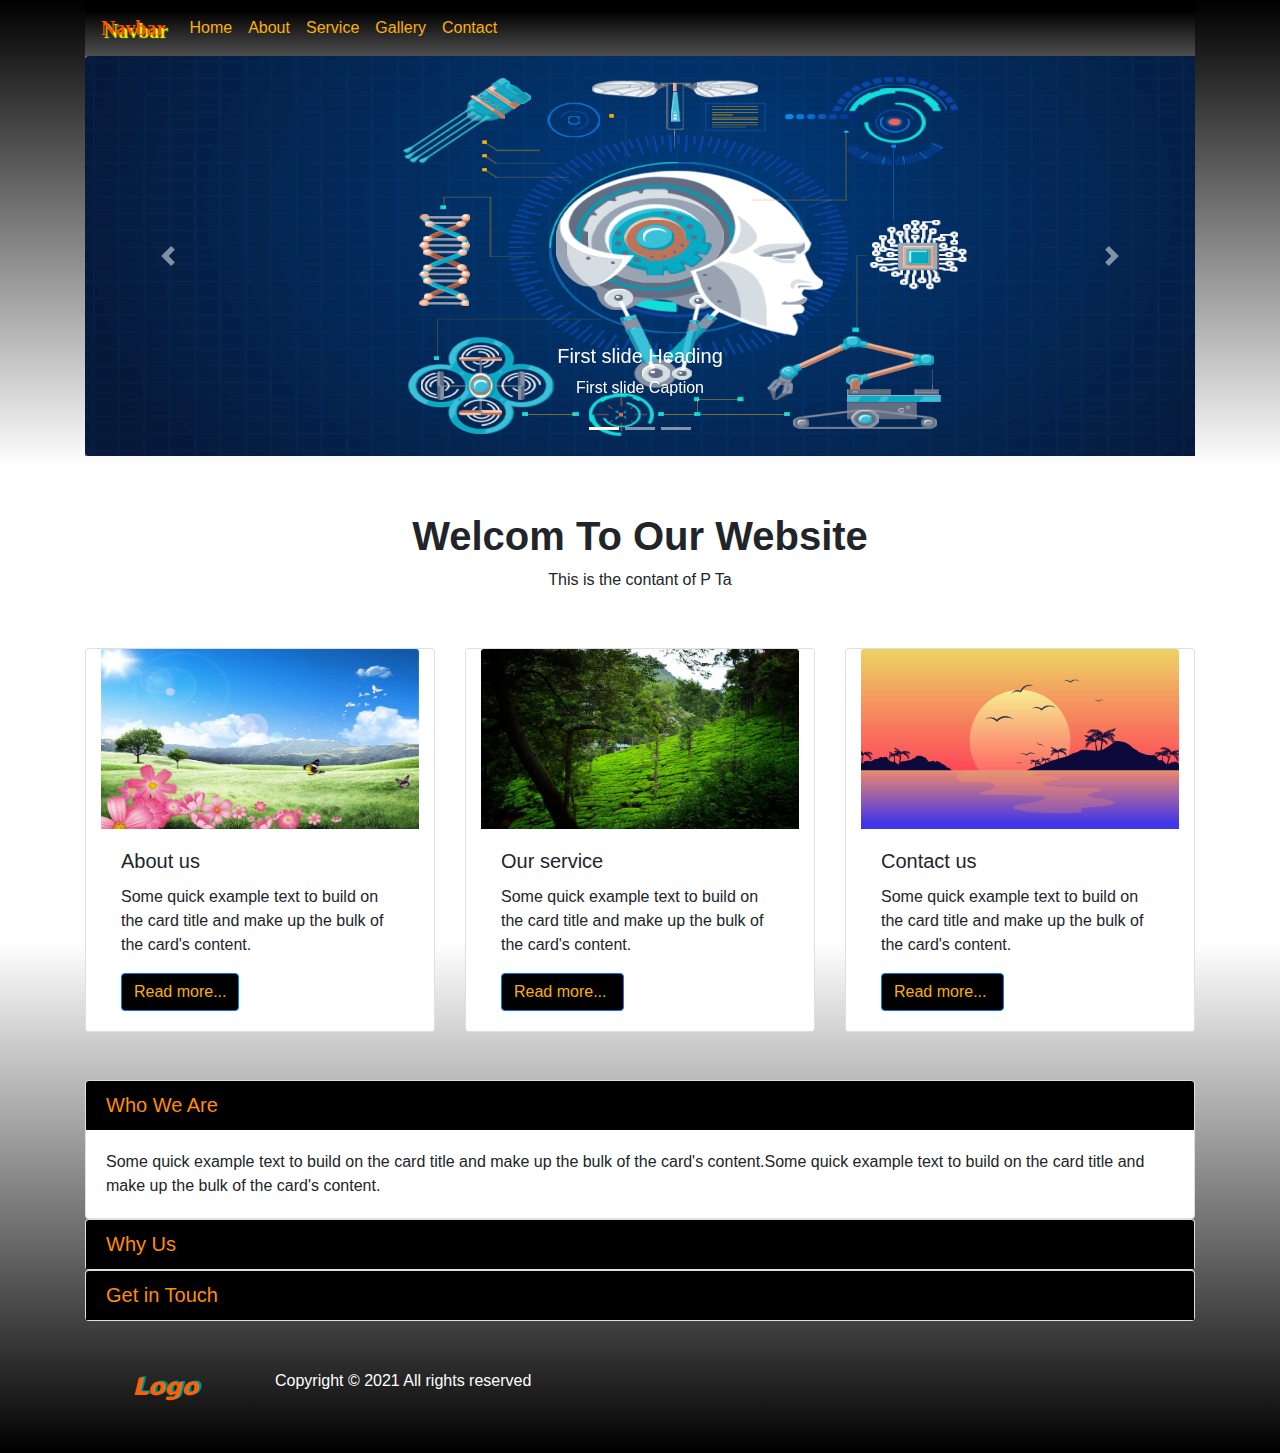
<file: index.html>
<!DOCTYPE html>
<html lang="en">
  <head>
    <meta charset="utf-8">
	<meta http-equiv="X-UA-Compatible" content="IE=edge">
	<meta name="viewport" content="width=device-width, initial-scale=1">
    <title>Home</title>
    <!-- Bootstrap -->
	<link href="css/bootstrap-4.4.1.css" rel="stylesheet">
	<link href="styles.css" rel="stylesheet" type="text/css">
	<link rel="shortcut icon" href="images/icons.ico"/>
  </head>
  <body>
  	<div class="container-fluid">
  	  <div class="container">
  	    <nav class="navbar navbar-expand-lg navbar-light bg-light"> <a class="navbar-brand" href="index.html"><strong>Navbar</strong></a>
  	      <button class="navbar-toggler" type="button" data-toggle="collapse" data-target="#navbarSupportedContent1" aria-controls="navbarSupportedContent1" aria-expanded="false" aria-label="Toggle navigation"> <span class="navbar-toggler-icon"></span> </button>
  	      <div class="collapse navbar-collapse" id="navbarSupportedContent1">
  	        <ul class="navbar-nav mr-auto">
  	          <li class="nav-item active"> <a class="nav-link" href="index.html">Home <span class="sr-only">(current)</span></a> </li>
  	          <li class="nav-item"> <a class="nav-link" href="about.html">About</a> </li>
  	          <li class="nav-item"> <a class="nav-link" href="service.html">Service</a></li>
  	          <li class="nav-item"> <a class="nav-link" href="gallery.html">Gallery</a></li>
  	          <li class="nav-item"> <a class="nav-link" href="contact.html">Contact</a></li>
            </ul>
</div>
        </nav>
  	    <div id="carouselExampleIndicators1" class="carousel slide" data-ride="carousel" style="background-color: grey">
  	      <ol class="carousel-indicators">
  	        <li data-target="#carouselExampleIndicators1" data-slide-to="0" class="active"></li>
  	        <li data-target="#carouselExampleIndicators1" data-slide-to="1"></li>
  	        <li data-target="#carouselExampleIndicators1" data-slide-to="2"></li>
          </ol>
  	      <div class="carousel-inner" role="listbox">
  	        <div class="carousel-item active"> <img src="images/1.png" alt="First slide" width="1200" height="400" class="d-block mx-auto rounded">
  	          <div class="carousel-caption">
  	            <h5>First slide Heading</h5>
  	            <p>First slide Caption</p>
              </div>
            </div>
  	        <div class="carousel-item"> <img class="d-block mx-auto" src="images/2.jpg" alt="Second slide" width="1200" height="400">
  	          <div class="carousel-caption">
  	            <h5>Second slide Heading</h5>
  	            <p>Second slide Caption</p>
              </div>
            </div>
  	        <div class="carousel-item"> <img class="d-block mx-auto" src="images/3.jpeg" alt="Third slide" width="1200" height="400">
  	          <div class="carousel-caption">
  	            <h5>Third slide Heading</h5>
  	            <p>Third slide Caption</p>
              </div>
            </div>
          </div>
  	      <a class="carousel-control-prev" href="#carouselExampleIndicators1" role="button" data-slide="prev"> <span class="carousel-control-prev-icon" aria-hidden="true"></span> <span class="sr-only">Previous</span> </a> <a class="carousel-control-next" href="#carouselExampleIndicators1" role="button" data-slide="next"> <span class="carousel-control-next-icon" aria-hidden="true"></span> <span class="sr-only">Next</span> </a> </div>
	    <h1 class="text-center text-capitalize">&nbsp;</h1>
	    <h1 class="text-center text-capitalize"><strong>Welcom to our website</strong></h1>
        <p class="text-center">This is the contant of P Ta</p>
        <p class="text-center">&nbsp;</p>
<div class="row">
      <div class="col-lg-4">
            <div class="card col-md-4 col-lg-12"> <img src="images/4.jpg" alt="Card image cap" width="318" height="180" class="card-img-top">
              <div class="card-body">
                <h5 class="card-title">About us</h5>
                <p class="card-text">Some quick example text to build on the card title and make up the bulk of the card's content.</p>
                <a href="about.html" class="btn btn-primary">Read more...</a> </div>
            </div>
          </div>
          <div class="col-lg-4">
            <div class="card col-md-4 col-lg-12"> <img src="images/5.jpg" alt="Card image cap" width="318" height="180" class="card-img-top">
              <div class="card-body">
                <h5 class="card-title">Our service&nbsp;</h5>
                <p class="card-text">Some quick example text to build on the card title and make up the bulk of the card's content.</p>
                <a href="service.html" class="btn btn-primary">Read more...&nbsp;</a> </div>
            </div>
          </div>
          <div class="col-lg-4">
            <div class="card col-md-4 col-lg-12"> <img src="images/6.jpg" alt="Card image cap" width="318" height="180" class="card-img-top">
              <div class="card-body">
                <h5 class="card-title">Contact us</h5>
                <p class="card-text">Some quick example text to build on the card title and make up the bulk of the card's content.</p>
                <a href="contact.html" class="btn btn-primary">Read more...&nbsp;</a> </div>
            </div>
          </div>
        </div>
		  <br>
		  <br>
	    <div id="accordion1" role="tablist">
		    <div class="card">
		      <div class="card-header" role="tab" id="headingOne1">
		        <h5 class="mb-0"> <a data-toggle="collapse" href="#collapseOne1" role="button" aria-expanded="true" aria-controls="collapseOne1"> Who We Are&nbsp; </a> </h5>
	          </div>
		      <div id="collapseOne1" class="collapse show" role="tabpanel" aria-labelledby="headingOne1" data-parent="#accordion1">
		        <div class="card-body">Some quick example text to build on the card title and make up the bulk of the card's content.Some quick example text to build on the card title and make up the bulk of the card's content.</div>
	          </div>
	      </div>
		    <div class="card">
		      <div class="card-header" role="tab" id="headingTwo1">
		        <h5 class="mb-0"> <a class="collapsed" data-toggle="collapse" href="#collapseTwo1" role="button" aria-expanded="false" aria-controls="collapseTwo1"> Why Us </a> </h5>
	          </div>
		      <div id="collapseTwo1" class="collapse" role="tabpanel" aria-labelledby="headingTwo1" data-parent="#accordion1">
		        <div class="card-body">Some quick example text to build on the card title and make up the bulk of the card's content.Some quick example text to build on the card title and make up the bulk of the card's content.</div>
	          </div>
	      </div>
		    <div class="card">
		      <div class="card-header" role="tab" id="headingThree1">
		        <h5 class="mb-0"> <a class="collapsed" data-toggle="collapse" href="#collapseThree1" role="button" aria-expanded="false" aria-controls="collapseThree1"> Get in Touch&nbsp; </a> </h5>
	          </div>
		      <div id="collapseThree1" class="collapse" role="tabpanel" aria-labelledby="headingThree1" data-parent="#accordion1">
		        <div class="card-body">Some quick example text to build on the card title and make up the bulk of the card's content.Some quick example text to build on the card title and make up the bulk of the card's content.</div>
	          </div>
	      </div>
	    </div>
		  <br>
		  <br>
	    <footer>
	      <div class="row">
	        <div class="col-lg-2">Logo</div>
	        <div class="col-lg-5">Copyright &copy 2021 All rights reserved</div>
          </div>
	    </footer>
		  <br>
		  <br>
      </div>
  	</div>
  	<!-- body code goes here -->


	<!-- jQuery (necessary for Bootstrap's JavaScript plugins) --> 
	<script src="js/jquery-3.4.1.min.js"></script>

	<!-- Include all compiled plugins (below), or include individual files as needed -->
	<script src="js/popper.min.js"></script> 
  <script src="js/bootstrap-4.4.1.js"></script>
  </body>
</html>
</file>
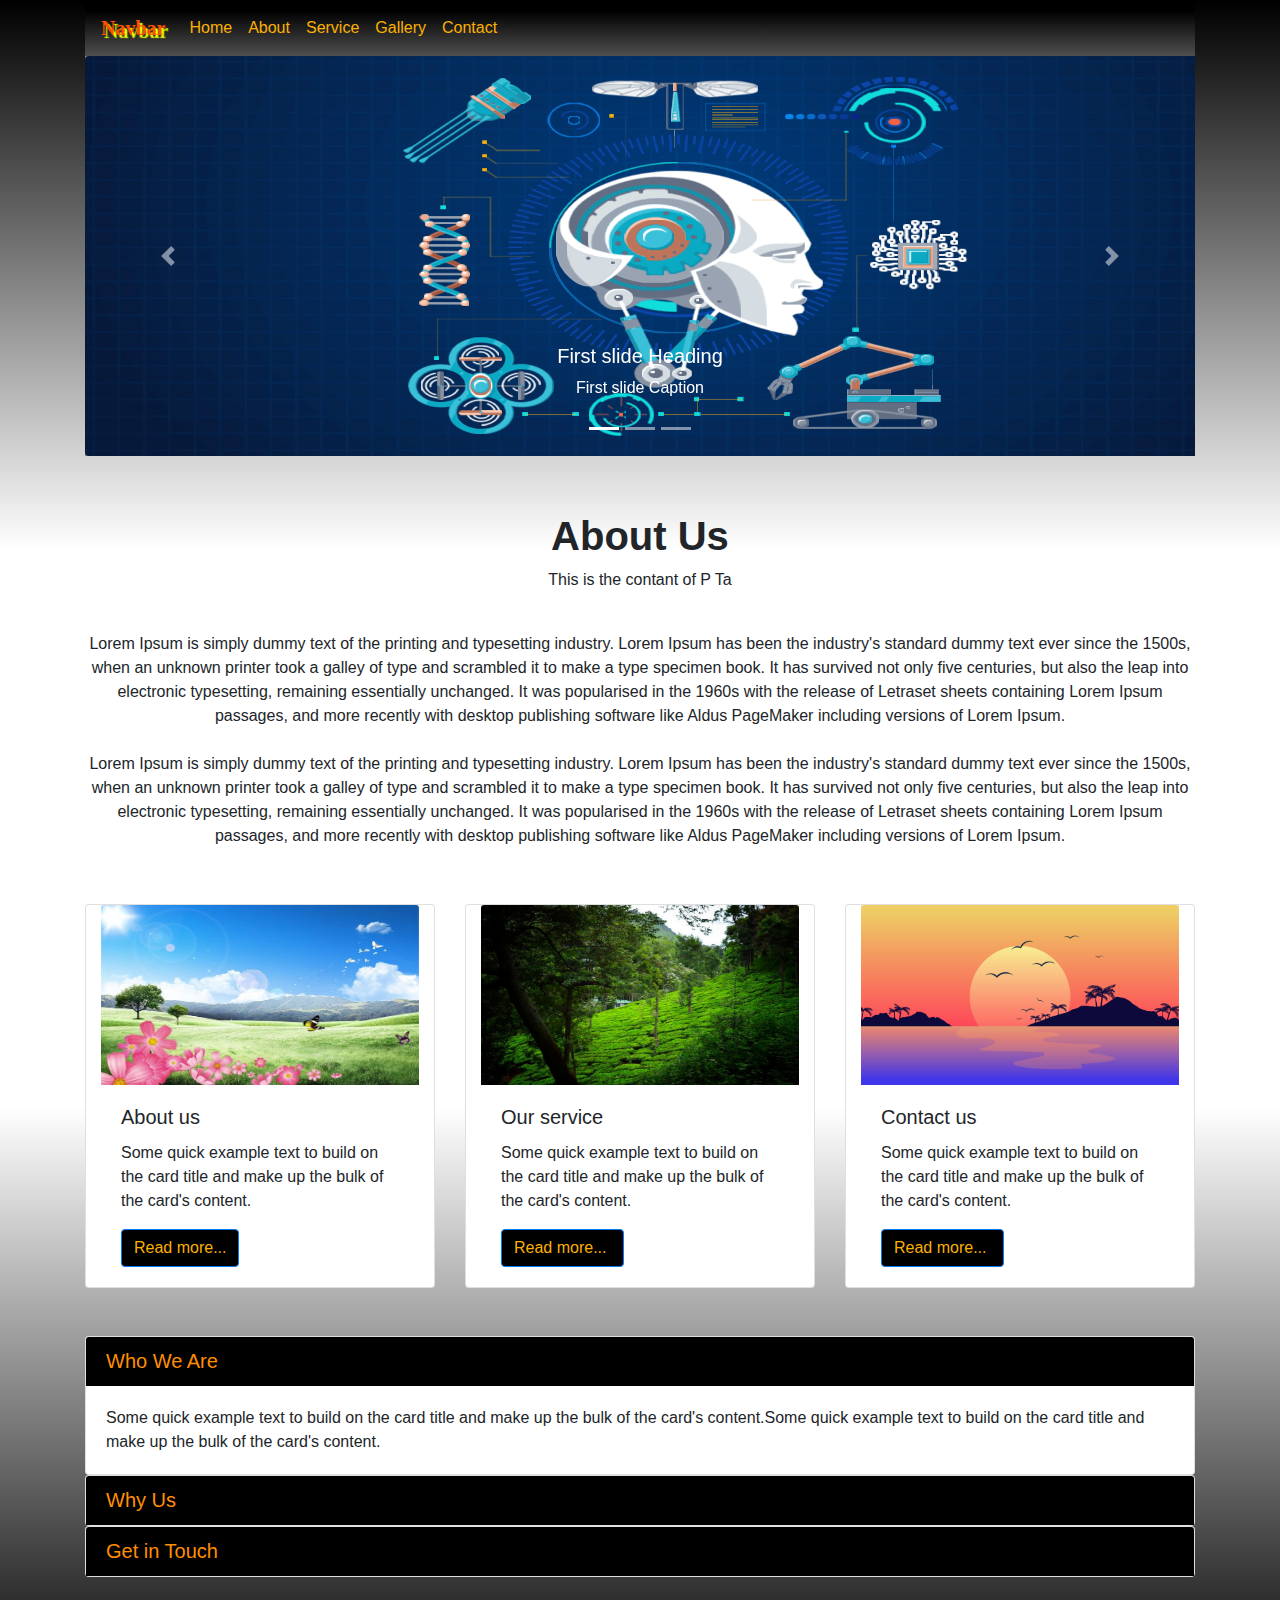
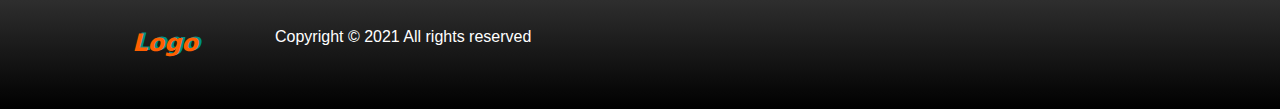
<file: about.html>
<!DOCTYPE html>
<html lang="en">
  <head>
    <meta charset="utf-8">
	<meta http-equiv="X-UA-Compatible" content="IE=edge">
	<meta name="viewport" content="width=device-width, initial-scale=1">
    <title>About</title>
    <!-- Bootstrap -->
	<link href="css/bootstrap-4.4.1.css" rel="stylesheet">
	<link href="styles.css" rel="stylesheet" type="text/css">
	<link rel="shortcut icon" href="images/icons.ico"/>
  </head>
  <body>
  	<div class="container-fluid">
  	  <div class="container">
  	    <nav class="navbar navbar-expand-lg navbar-light bg-light"> <a class="navbar-brand" href="index.html"><strong>Navbar</strong></a>
  	      <button class="navbar-toggler" type="button" data-toggle="collapse" data-target="#navbarSupportedContent1" aria-controls="navbarSupportedContent1" aria-expanded="false" aria-label="Toggle navigation"> <span class="navbar-toggler-icon"></span> </button>
  	      <div class="collapse navbar-collapse" id="navbarSupportedContent1">
  	        <ul class="navbar-nav mr-auto">
  	          <li class="nav-item active"> <a class="nav-link" href="index.html">Home <span class="sr-only">(current)</span></a> </li>
  	          <li class="nav-item"> <a class="nav-link" href="about.html">About</a> </li>
  	          <li class="nav-item"> <a class="nav-link" href="service.html">Service</a></li>
  	          <li class="nav-item"> <a class="nav-link" href="gallery.html">Gallery</a></li>
  	          <li class="nav-item"> <a class="nav-link" href="contact.html">Contact</a></li>
            </ul>
</div>
        </nav>
  	    <div id="carouselExampleIndicators1" class="carousel slide" data-ride="carousel" style="background-color: grey">
  	      <ol class="carousel-indicators">
  	        <li data-target="#carouselExampleIndicators1" data-slide-to="0" class="active"></li>
  	        <li data-target="#carouselExampleIndicators1" data-slide-to="1"></li>
  	        <li data-target="#carouselExampleIndicators1" data-slide-to="2"></li>
          </ol>
  	      <div class="carousel-inner" role="listbox">
  	        <div class="carousel-item active"> <img src="images/1.png" alt="First slide" width="1200" height="400" class="d-block mx-auto rounded">
  	          <div class="carousel-caption">
  	            <h5>First slide Heading</h5>
  	            <p>First slide Caption</p>
              </div>
            </div>
  	        <div class="carousel-item"> <img class="d-block mx-auto" src="images/2.jpg" alt="Second slide" width="1200" height="400">
  	          <div class="carousel-caption">
  	            <h5>Second slide Heading</h5>
  	            <p>Second slide Caption</p>
              </div>
            </div>
  	        <div class="carousel-item"> <img class="d-block mx-auto" src="images/3.jpeg" alt="Third slide" width="1200" height="400">
  	          <div class="carousel-caption">
  	            <h5>Third slide Heading</h5>
  	            <p>Third slide Caption</p>
              </div>
            </div>
          </div>
  	      <a class="carousel-control-prev" href="#carouselExampleIndicators1" role="button" data-slide="prev"> <span class="carousel-control-prev-icon" aria-hidden="true"></span> <span class="sr-only">Previous</span> </a> <a class="carousel-control-next" href="#carouselExampleIndicators1" role="button" data-slide="next"> <span class="carousel-control-next-icon" aria-hidden="true"></span> <span class="sr-only">Next</span> </a> </div>
	    <h1 class="text-center text-capitalize">&nbsp;</h1>
	    <h1 class="text-center text-capitalize"><strong>About us</strong></h1>
        <p class="text-center">This is the contant of P Ta </p>
		<br>
		<p class="text-center">Lorem Ipsum is simply dummy text of the printing and typesetting industry. Lorem Ipsum has been the industry's standard dummy text ever since the 1500s, when an unknown printer took a galley of type and scrambled it to make a type specimen book. It has survived not only five centuries, but also the leap into electronic typesetting, remaining essentially unchanged. It was popularised in the 1960s with the release of Letraset sheets containing Lorem Ipsum passages, and more recently with desktop publishing software like Aldus PageMaker including versions of Lorem Ipsum.<br><br>
		Lorem Ipsum is simply dummy text of the printing and typesetting industry. Lorem Ipsum has been the industry's standard dummy text ever since the 1500s, when an unknown printer took a galley of type and scrambled it to make a type specimen book. It has survived not only five centuries, but also the leap into electronic typesetting, remaining essentially unchanged. It was popularised in the 1960s with the release of Letraset sheets containing Lorem Ipsum passages, and more recently with desktop publishing software like Aldus PageMaker including versions of Lorem Ipsum.</p>
        <p class="text-center">&nbsp;</p>
<div class="row">
      <div class="col-lg-4">
            <div class="card col-md-4 col-lg-12"> <img src="images/4.jpg" alt="Card image cap" width="318" height="180" class="card-img-top">
              <div class="card-body">
                <h5 class="card-title">About us</h5>
                <p class="card-text">Some quick example text to build on the card title and make up the bulk of the card's content.</p>
                <a href="about.html" class="btn btn-primary">Read more...</a> </div>
            </div>
      </div>
          <div class="col-lg-4">
            <div class="card col-md-4 col-lg-12"> <img src="images/5.jpg" alt="Card image cap" width="318" height="180" class="card-img-top">
              <div class="card-body">
                <h5 class="card-title">Our service&nbsp;</h5>
                <p class="card-text">Some quick example text to build on the card title and make up the bulk of the card's content.</p>
                <a href="service.html" class="btn btn-primary">Read more...&nbsp;</a> </div>
            </div>
          </div>
          <div class="col-lg-4">
            <div class="card col-md-4 col-lg-12"> <img src="images/6.jpg" alt="Card image cap" width="318" height="180" class="card-img-top">
              <div class="card-body">
                <h5 class="card-title">Contact us</h5>
                <p class="card-text">Some quick example text to build on the card title and make up the bulk of the card's content.</p>
                <a href="contact.html" class="btn btn-primary">Read more...&nbsp;</a> </div>
            </div>
          </div>
        </div>
		  <br>
		  <br>
	    <div id="accordion1" role="tablist">
		    <div class="card">
		      <div class="card-header" role="tab" id="headingOne1">
		        <h5 class="mb-0"> <a data-toggle="collapse" href="#collapseOne1" role="button" aria-expanded="true" aria-controls="collapseOne1"> Who We Are&nbsp; </a> </h5>
	          </div>
		      <div id="collapseOne1" class="collapse show" role="tabpanel" aria-labelledby="headingOne1" data-parent="#accordion1">
		        <div class="card-body">Some quick example text to build on the card title and make up the bulk of the card's content.Some quick example text to build on the card title and make up the bulk of the card's content.</div>
	          </div>
	      </div>
		    <div class="card">
		      <div class="card-header" role="tab" id="headingTwo1">
		        <h5 class="mb-0"> <a class="collapsed" data-toggle="collapse" href="#collapseTwo1" role="button" aria-expanded="false" aria-controls="collapseTwo1"> Why Us </a> </h5>
	          </div>
		      <div id="collapseTwo1" class="collapse" role="tabpanel" aria-labelledby="headingTwo1" data-parent="#accordion1">
		        <div class="card-body">Some quick example text to build on the card title and make up the bulk of the card's content.Some quick example text to build on the card title and make up the bulk of the card's content.</div>
	          </div>
	      </div>
		    <div class="card">
		      <div class="card-header" role="tab" id="headingThree1">
		        <h5 class="mb-0"> <a class="collapsed" data-toggle="collapse" href="#collapseThree1" role="button" aria-expanded="false" aria-controls="collapseThree1"> Get in Touch&nbsp; </a> </h5>
	          </div>
		      <div id="collapseThree1" class="collapse" role="tabpanel" aria-labelledby="headingThree1" data-parent="#accordion1">
		        <div class="card-body">Some quick example text to build on the card title and make up the bulk of the card's content.Some quick example text to build on the card title and make up the bulk of the card's content.</div>
	          </div>
	      </div>
	    </div>
		  <br>
		  <br>
	    <footer>
	      <div class="row">
	        <div class="col-lg-2">Logo</div>
	        <div class="col-lg-5">Copyright &copy 2021 All rights reserved</div>
          </div>
	    </footer>
		  <br>
		  <br>
      </div>
  	</div>
  	<!-- body code goes here -->


	<!-- jQuery (necessary for Bootstrap's JavaScript plugins) --> 
	<script src="js/jquery-3.4.1.min.js"></script>

	<!-- Include all compiled plugins (below), or include individual files as needed -->
	<script src="js/popper.min.js"></script> 
  <script src="js/bootstrap-4.4.1.js"></script>
  </body>
</html>
</file>
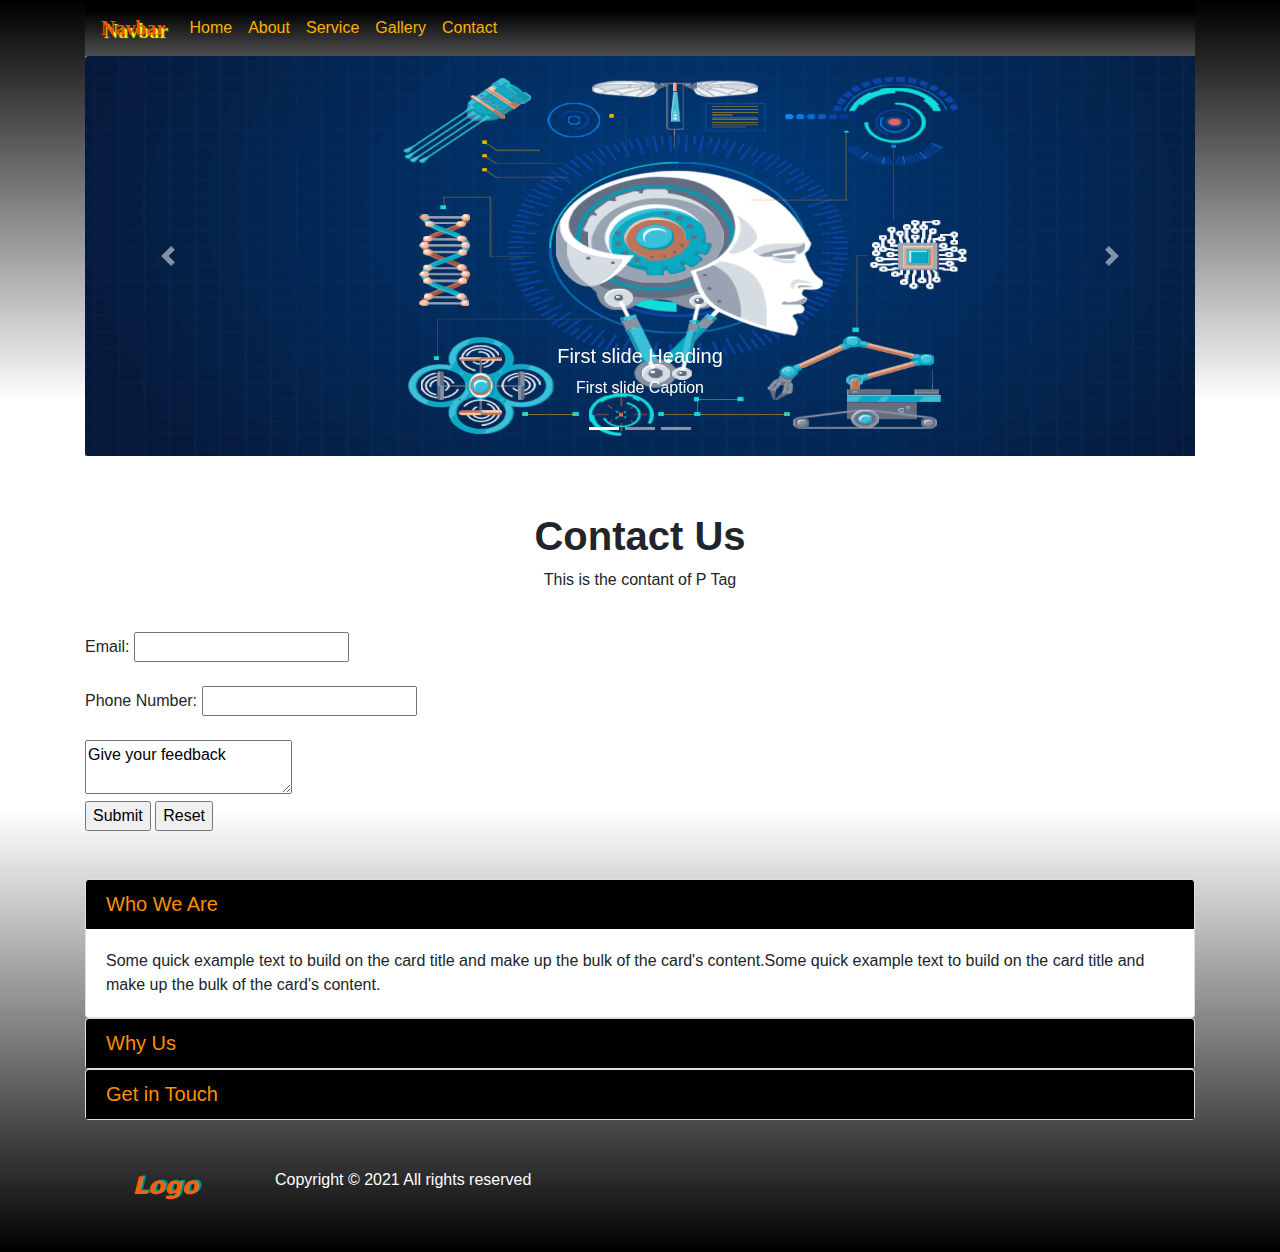
<file: contact.html>
<!DOCTYPE html>
<html lang="en">
  <head>
    <meta charset="utf-8">
	<meta http-equiv="X-UA-Compatible" content="IE=edge">
	<meta name="viewport" content="width=device-width, initial-scale=1">
    <title>Contact</title>
    <!-- Bootstrap -->
	<link href="css/bootstrap-4.4.1.css" rel="stylesheet">
	<link href="styles.css" rel="stylesheet" type="text/css">
	<link rel="shortcut icon" href="images/icons.ico"/>
  </head>
  <body>
  	<div class="container-fluid">
  	  <div class="container">
  	    <nav class="navbar navbar-expand-lg navbar-light bg-light"> <a class="navbar-brand" href="index.html"><strong>Navbar</strong></a>
  	      <button class="navbar-toggler" type="button" data-toggle="collapse" data-target="#navbarSupportedContent1" aria-controls="navbarSupportedContent1" aria-expanded="false" aria-label="Toggle navigation"> <span class="navbar-toggler-icon"></span> </button>
  	      <div class="collapse navbar-collapse" id="navbarSupportedContent1">
  	        <ul class="navbar-nav mr-auto">
  	          <li class="nav-item active"> <a class="nav-link" href="index.html">Home <span class="sr-only">(current)</span></a> </li>
  	          <li class="nav-item"> <a class="nav-link" href="about.html">About</a> </li>
  	          <li class="nav-item"> <a class="nav-link" href="service.html">Service</a></li>
  	          <li class="nav-item"> <a class="nav-link" href="gallery.html">Gallery</a></li>
  	          <li class="nav-item"> <a class="nav-link" href="contact.html">Contact</a></li>
            </ul>
</div>
        </nav>
  	    <div id="carouselExampleIndicators1" class="carousel slide" data-ride="carousel" style="background-color: grey">
  	      <ol class="carousel-indicators">
  	        <li data-target="#carouselExampleIndicators1" data-slide-to="0" class="active"></li>
  	        <li data-target="#carouselExampleIndicators1" data-slide-to="1"></li>
  	        <li data-target="#carouselExampleIndicators1" data-slide-to="2"></li>
          </ol>
  	      <div class="carousel-inner" role="listbox">
  	        <div class="carousel-item active"> <img src="images/1.png" alt="First slide" width="1200" height="400" class="d-block mx-auto rounded">
  	          <div class="carousel-caption">
  	            <h5>First slide Heading</h5>
  	            <p>First slide Caption</p>
              </div>
            </div>
  	        <div class="carousel-item"> <img class="d-block mx-auto" src="images/2.jpg" alt="Second slide" width="1200" height="400">
  	          <div class="carousel-caption">
  	            <h5>Second slide Heading</h5>
  	            <p>Second slide Caption</p>
              </div>
            </div>
  	        <div class="carousel-item"> <img class="d-block mx-auto" src="images/3.jpeg" alt="Third slide" width="1200" height="400">
  	          <div class="carousel-caption">
  	            <h5>Third slide Heading</h5>
  	            <p>Third slide Caption</p>
              </div>
            </div>
          </div>
  	      <a class="carousel-control-prev" href="#carouselExampleIndicators1" role="button" data-slide="prev"> <span class="carousel-control-prev-icon" aria-hidden="true"></span> <span class="sr-only">Previous</span> </a> <a class="carousel-control-next" href="#carouselExampleIndicators1" role="button" data-slide="next"> <span class="carousel-control-next-icon" aria-hidden="true"></span> <span class="sr-only">Next</span> </a> </div>
	    <h1 class="text-center text-capitalize">&nbsp;</h1>
	    <h1 class="text-center text-capitalize"><strong>Contact us</strong></h1>
        <p class="text-center">This is the contant of P Tag</p>
<br>
		  <form>
		  Email: <input type="email"><br><br>
		  Phone Number: <input type="tel"><br><br>
		  <textarea>Give your feedback</textarea><br>
		  <input type="submit">   <input type="reset">
		  </form>
		  <br><br>
	    <div id="accordion1" role="tablist">
		    <div class="card">
		      <div class="card-header" role="tab" id="headingOne1">
		        <h5 class="mb-0"> <a data-toggle="collapse" href="#collapseOne1" role="button" aria-expanded="true" aria-controls="collapseOne1"> Who We Are&nbsp; </a> </h5>
	          </div>
		      <div id="collapseOne1" class="collapse show" role="tabpanel" aria-labelledby="headingOne1" data-parent="#accordion1">
		        <div class="card-body">Some quick example text to build on the card title and make up the bulk of the card's content.Some quick example text to build on the card title and make up the bulk of the card's content.</div>
	          </div>
	      </div>
		    <div class="card">
		      <div class="card-header" role="tab" id="headingTwo1">
		        <h5 class="mb-0"> <a class="collapsed" data-toggle="collapse" href="#collapseTwo1" role="button" aria-expanded="false" aria-controls="collapseTwo1"> Why Us </a> </h5>
	          </div>
		      <div id="collapseTwo1" class="collapse" role="tabpanel" aria-labelledby="headingTwo1" data-parent="#accordion1">
		        <div class="card-body">Some quick example text to build on the card title and make up the bulk of the card's content.Some quick example text to build on the card title and make up the bulk of the card's content.</div>
	          </div>
	      </div>
		    <div class="card">
		      <div class="card-header" role="tab" id="headingThree1">
		        <h5 class="mb-0"> <a class="collapsed" data-toggle="collapse" href="#collapseThree1" role="button" aria-expanded="false" aria-controls="collapseThree1"> Get in Touch&nbsp; </a> </h5>
	          </div>
		      <div id="collapseThree1" class="collapse" role="tabpanel" aria-labelledby="headingThree1" data-parent="#accordion1">
		        <div class="card-body">Some quick example text to build on the card title and make up the bulk of the card's content.Some quick example text to build on the card title and make up the bulk of the card's content.</div>
	          </div>
	      </div>
	    </div>
		  <br>
		  <br>
	    <footer>
	      <div class="row">
	        <div class="col-lg-2">Logo</div>
	        <div class="col-lg-5">Copyright &copy 2021 All rights reserved</div>
          </div>
	    </footer>
		  <br>
		  <br>
      </div>
  	</div>
  	<!-- body code goes here -->


	<!-- jQuery (necessary for Bootstrap's JavaScript plugins) --> 
	<script src="js/jquery-3.4.1.min.js"></script>

	<!-- Include all compiled plugins (below), or include individual files as needed -->
	<script src="js/popper.min.js"></script> 
  <script src="js/bootstrap-4.4.1.js"></script>
  </body>
</html>
</file>
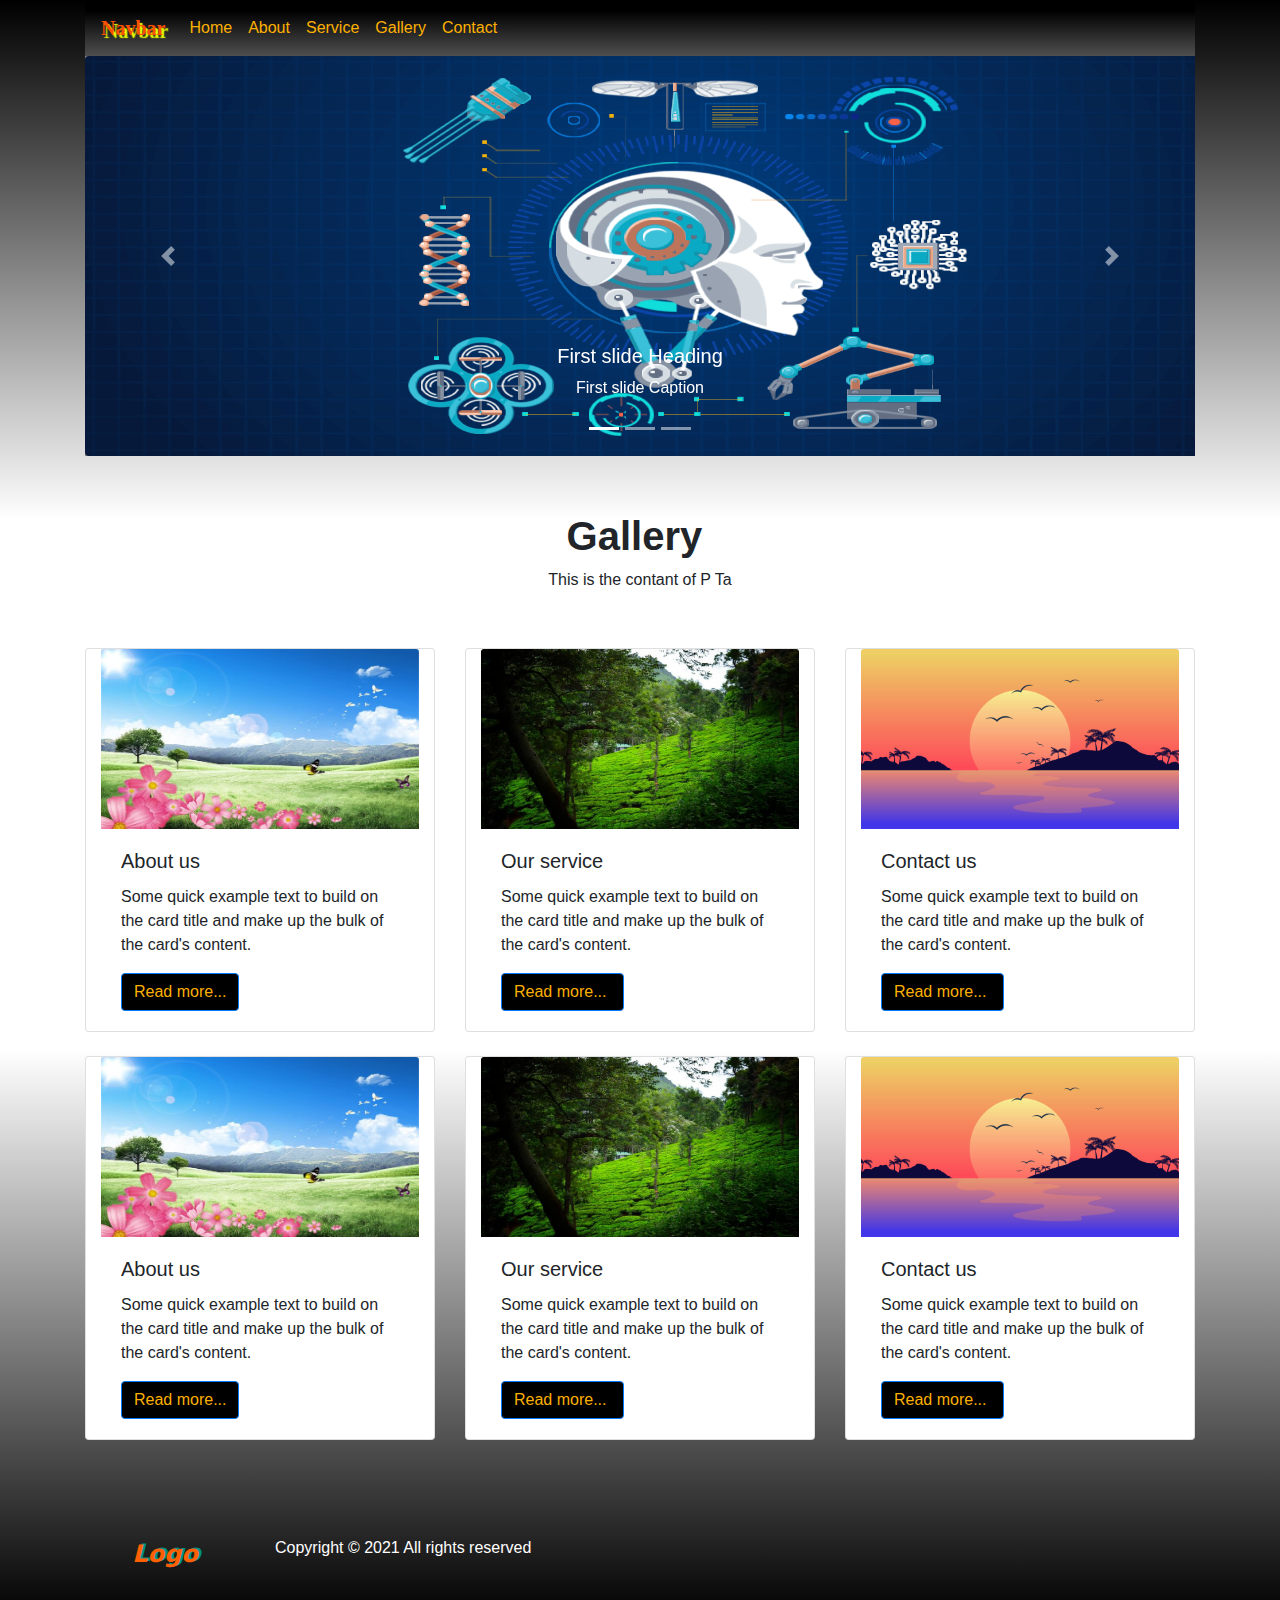
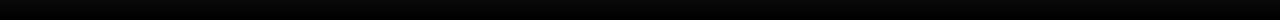
<file: gallery.html>
<!DOCTYPE html>
<html lang="en">
  <head>
    <meta charset="utf-8">
	<meta http-equiv="X-UA-Compatible" content="IE=edge">
	<meta name="viewport" content="width=device-width, initial-scale=1">
    <title>Gallery</title>
    <!-- Bootstrap -->
	<link href="css/bootstrap-4.4.1.css" rel="stylesheet">
	<link href="styles.css" rel="stylesheet" type="text/css">
	<link rel="shortcut icon" href="images/icons.ico"/>
  </head>
  <body>
  	<div class="container-fluid">
  	  <div class="container">
  	    <nav class="navbar navbar-expand-lg navbar-light bg-light"> <a class="navbar-brand" href="index.html"><strong>Navbar</strong></a>
  	      <button class="navbar-toggler" type="button" data-toggle="collapse" data-target="#navbarSupportedContent1" aria-controls="navbarSupportedContent1" aria-expanded="false" aria-label="Toggle navigation"> <span class="navbar-toggler-icon"></span> </button>
  	      <div class="collapse navbar-collapse" id="navbarSupportedContent1">
  	        <ul class="navbar-nav mr-auto">
  	          <li class="nav-item active"> <a class="nav-link" href="index.html">Home <span class="sr-only">(current)</span></a> </li>
  	          <li class="nav-item"> <a class="nav-link" href="about.html">About</a> </li>
  	          <li class="nav-item"> <a class="nav-link" href="service.html">Service</a></li>
  	          <li class="nav-item"> <a class="nav-link" href="gallery.html">Gallery</a></li>
  	          <li class="nav-item"> <a class="nav-link" href="contact.html">Contact</a></li>
            </ul>
</div>
        </nav>
  	    <div id="carouselExampleIndicators1" class="carousel slide" data-ride="carousel" style="background-color: grey">
  	      <ol class="carousel-indicators">
  	        <li data-target="#carouselExampleIndicators1" data-slide-to="0" class="active"></li>
  	        <li data-target="#carouselExampleIndicators1" data-slide-to="1"></li>
  	        <li data-target="#carouselExampleIndicators1" data-slide-to="2"></li>
          </ol>
  	      <div class="carousel-inner" role="listbox">
  	        <div class="carousel-item active"> <img src="images/1.png" alt="First slide" width="1200" height="400" class="d-block mx-auto rounded">
  	          <div class="carousel-caption">
  	            <h5>First slide Heading</h5>
  	            <p>First slide Caption</p>
              </div>
            </div>
  	        <div class="carousel-item"> <img class="d-block mx-auto" src="images/2.jpg" alt="Second slide" width="1200" height="400">
  	          <div class="carousel-caption">
  	            <h5>Second slide Heading</h5>
  	            <p>Second slide Caption</p>
              </div>
            </div>
  	        <div class="carousel-item"> <img class="d-block mx-auto" src="images/3.jpeg" alt="Third slide" width="1200" height="400">
  	          <div class="carousel-caption">
  	            <h5>Third slide Heading</h5>
  	            <p>Third slide Caption</p>
              </div>
            </div>
          </div>
  	      <a class="carousel-control-prev" href="#carouselExampleIndicators1" role="button" data-slide="prev"> <span class="carousel-control-prev-icon" aria-hidden="true"></span> <span class="sr-only">Previous</span> </a> <a class="carousel-control-next" href="#carouselExampleIndicators1" role="button" data-slide="next"> <span class="carousel-control-next-icon" aria-hidden="true"></span> <span class="sr-only">Next</span> </a> </div>
	    <h1 class="text-center text-capitalize">&nbsp;</h1>
	    <h1 class="text-center text-capitalize"><strong>Gallery&nbsp;</strong></h1>
        <p class="text-center">This is the contant of P Ta</p>
        <p class="text-center">&nbsp;</p>
<div class="row">
      <div class="col-lg-4">
            <div class="card col-md-4 col-lg-12"> <img src="images/4.jpg" alt="Card image cap" width="318" height="180" class="card-img-top">
              <div class="card-body">
                <h5 class="card-title">About us</h5>
                <p class="card-text">Some quick example text to build on the card title and make up the bulk of the card's content.</p>
                <a href="about.html" class="btn btn-primary">Read more...</a> </div>
            </div>
      </div>
          <div class="col-lg-4">
            <div class="card col-md-4 col-lg-12"> <img src="images/5.jpg" alt="Card image cap" width="318" height="180" class="card-img-top">
              <div class="card-body">
                <h5 class="card-title">Our service&nbsp;</h5>
                <p class="card-text">Some quick example text to build on the card title and make up the bulk of the card's content.</p>
                <a href="service.html" class="btn btn-primary">Read more...&nbsp;</a> </div>
            </div>
          </div>
          <div class="col-lg-4">
            <div class="card col-md-4 col-lg-12"> <img src="images/6.jpg" alt="Card image cap" width="318" height="180" class="card-img-top">
              <div class="card-body">
                <h5 class="card-title">Contact us</h5>
                <p class="card-text">Some quick example text to build on the card title and make up the bulk of the card's content.</p>
                <a href="contact.html" class="btn btn-primary">Read more...&nbsp;</a> </div>
            </div>
          </div>
        </div>
<br>
<div class="row">
  <div class="col-lg-4">
    <div class="card col-md-4 col-lg-12"> <img src="images/4.jpg" alt="Card image cap" width="318" height="180" class="card-img-top">
      <div class="card-body">
        <h5 class="card-title">About us</h5>
        <p class="card-text">Some quick example text to build on the card title and make up the bulk of the card's content.</p>
        <a href="about.html" class="btn btn-primary">Read more...</a></div>
    </div>
  </div>
  <div class="col-lg-4">
    <div class="card col-md-4 col-lg-12"> <img src="images/5.jpg" alt="Card image cap" width="318" height="180" class="card-img-top">
      <div class="card-body">
        <h5 class="card-title">Our service&nbsp;</h5>
        <p class="card-text">Some quick example text to build on the card title and make up the bulk of the card's content.</p>
        <a href="service.html" class="btn btn-primary">Read more...&nbsp;</a></div>
    </div>
  </div>
  <div class="col-lg-4">
    <div class="card col-md-4 col-lg-12"> <img src="images/6.jpg" alt="Card image cap" width="318" height="180" class="card-img-top">
      <div class="card-body">
        <h5 class="card-title">Contact us</h5>
        <p class="card-text">Some quick example text to build on the card title and make up the bulk of the card's content.</p>
        <a href="contact.html" class="btn btn-primary">Read more...&nbsp;</a></div>
    </div>
  </div>
</div>
<br>
<br>
<br>
		  <br>
	    <footer>
	      <div class="row">
	        <div class="col-lg-2">Logo</div>
	        <div class="col-lg-5">Copyright &copy 2021 All rights reserved</div>
          </div>
	    </footer>
		  <br>
		  <br>
      </div>
  	</div>
  	<!-- body code goes here -->


	<!-- jQuery (necessary for Bootstrap's JavaScript plugins) --> 
	<script src="js/jquery-3.4.1.min.js"></script>

	<!-- Include all compiled plugins (below), or include individual files as needed -->
	<script src="js/popper.min.js"></script> 
  <script src="js/bootstrap-4.4.1.js"></script>
  </body>
</html>
</file>
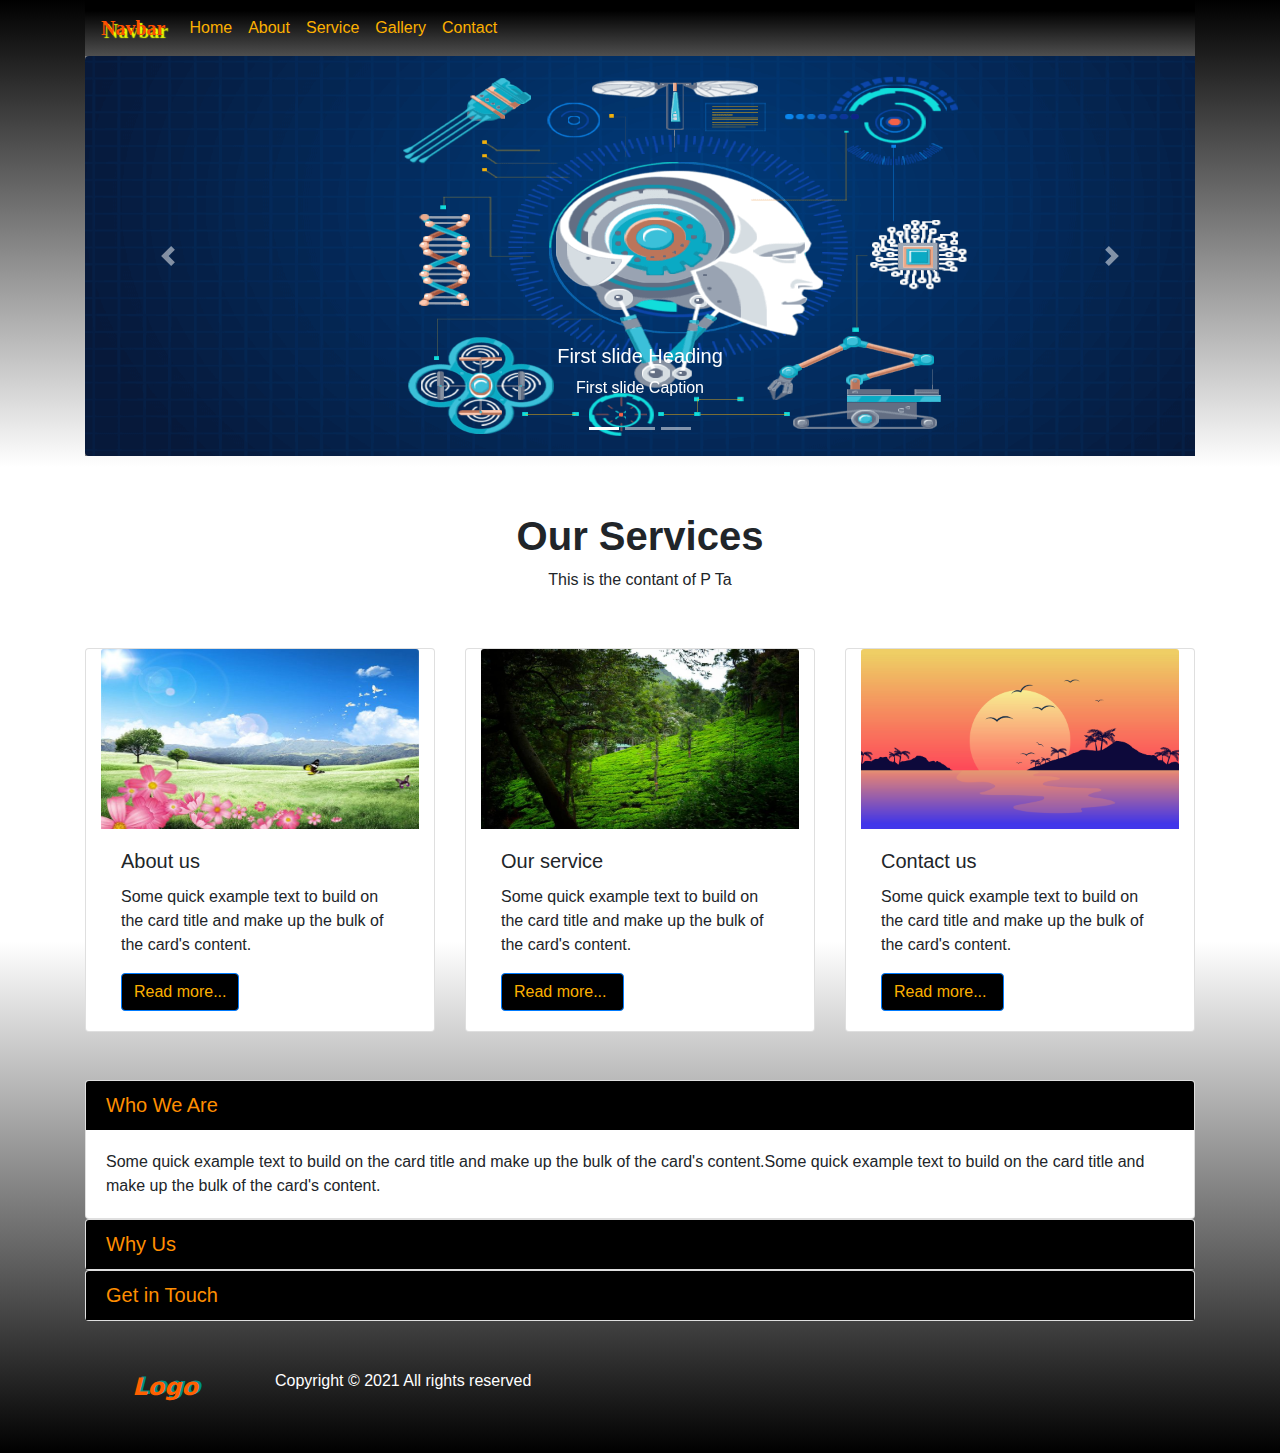
<file: service.html>
<!DOCTYPE html>
<html lang="en">
  <head>
    <meta charset="utf-8">
	<meta http-equiv="X-UA-Compatible" content="IE=edge">
	<meta name="viewport" content="width=device-width, initial-scale=1">
    <title>Service</title>
    <!-- Bootstrap -->
	<link href="css/bootstrap-4.4.1.css" rel="stylesheet">
	<link href="styles.css" rel="stylesheet" type="text/css">
	<link rel="shortcut icon" href="images/icons.ico"/>
  </head>
  <body>
  	<div class="container-fluid">
  	  <div class="container">
  	    <nav class="navbar navbar-expand-lg navbar-light bg-light"> <a class="navbar-brand" href="index.html"><strong>Navbar</strong></a>
  	      <button class="navbar-toggler" type="button" data-toggle="collapse" data-target="#navbarSupportedContent1" aria-controls="navbarSupportedContent1" aria-expanded="false" aria-label="Toggle navigation"> <span class="navbar-toggler-icon"></span> </button>
  	      <div class="collapse navbar-collapse" id="navbarSupportedContent1">
  	        <ul class="navbar-nav mr-auto">
  	          <li class="nav-item active"> <a class="nav-link" href="index.html">Home <span class="sr-only">(current)</span></a> </li>
  	          <li class="nav-item"> <a class="nav-link" href="about.html">About</a> </li>
  	          <li class="nav-item"> <a class="nav-link" href="service.html">Service</a></li>
  	          <li class="nav-item"> <a class="nav-link" href="gallery.html">Gallery</a></li>
  	          <li class="nav-item"> <a class="nav-link" href="contact.html">Contact</a></li>
            </ul>
</div>
        </nav>
  	    <div id="carouselExampleIndicators1" class="carousel slide" data-ride="carousel" style="background-color: grey">
  	      <ol class="carousel-indicators">
  	        <li data-target="#carouselExampleIndicators1" data-slide-to="0" class="active"></li>
  	        <li data-target="#carouselExampleIndicators1" data-slide-to="1"></li>
  	        <li data-target="#carouselExampleIndicators1" data-slide-to="2"></li>
          </ol>
  	      <div class="carousel-inner" role="listbox">
  	        <div class="carousel-item active"> <img src="images/1.png" alt="First slide" width="1200" height="400" class="d-block mx-auto rounded">
  	          <div class="carousel-caption">
  	            <h5>First slide Heading</h5>
  	            <p>First slide Caption</p>
              </div>
            </div>
  	        <div class="carousel-item"> <img class="d-block mx-auto" src="images/2.jpg" alt="Second slide" width="1200" height="400">
  	          <div class="carousel-caption">
  	            <h5>Second slide Heading</h5>
  	            <p>Second slide Caption</p>
              </div>
            </div>
  	        <div class="carousel-item"> <img class="d-block mx-auto" src="images/3.jpeg" alt="Third slide" width="1200" height="400">
  	          <div class="carousel-caption">
  	            <h5>Third slide Heading</h5>
  	            <p>Third slide Caption</p>
              </div>
            </div>
          </div>
  	      <a class="carousel-control-prev" href="#carouselExampleIndicators1" role="button" data-slide="prev"> <span class="carousel-control-prev-icon" aria-hidden="true"></span> <span class="sr-only">Previous</span> </a> <a class="carousel-control-next" href="#carouselExampleIndicators1" role="button" data-slide="next"> <span class="carousel-control-next-icon" aria-hidden="true"></span> <span class="sr-only">Next</span> </a> </div>
	    <h1 class="text-center text-capitalize">&nbsp;</h1>
	    <h1 class="text-center text-capitalize"><strong>our Services</strong></h1>
        <p class="text-center">This is the contant of P Ta</p>
        <p class="text-center">&nbsp;</p>
<div class="row">
      <div class="col-lg-4">
            <div class="card col-md-4 col-lg-12"> <img src="images/4.jpg" alt="Card image cap" width="318" height="180" class="card-img-top">
              <div class="card-body">
                <h5 class="card-title">About us</h5>
                <p class="card-text">Some quick example text to build on the card title and make up the bulk of the card's content.</p>
                <a href="about.html" class="btn btn-primary">Read more...</a> </div>
            </div>
      </div>
          <div class="col-lg-4">
            <div class="card col-md-4 col-lg-12"> <img src="images/5.jpg" alt="Card image cap" width="318" height="180" class="card-img-top">
              <div class="card-body">
                <h5 class="card-title">Our service&nbsp;</h5>
                <p class="card-text">Some quick example text to build on the card title and make up the bulk of the card's content.</p>
                <a href="service.html" class="btn btn-primary">Read more...&nbsp;</a> </div>
            </div>
          </div>
          <div class="col-lg-4">
            <div class="card col-md-4 col-lg-12"> <img src="images/6.jpg" alt="Card image cap" width="318" height="180" class="card-img-top">
              <div class="card-body">
                <h5 class="card-title">Contact us</h5>
                <p class="card-text">Some quick example text to build on the card title and make up the bulk of the card's content.</p>
                <a href="contact.html" class="btn btn-primary">Read more...&nbsp;</a> </div>
            </div>
          </div>
        </div>
		  <br>
		  <br>
	    <div id="accordion1" role="tablist">
		    <div class="card">
		      <div class="card-header" role="tab" id="headingOne1">
		        <h5 class="mb-0"> <a data-toggle="collapse" href="#collapseOne1" role="button" aria-expanded="true" aria-controls="collapseOne1"> Who We Are&nbsp; </a> </h5>
	          </div>
		      <div id="collapseOne1" class="collapse show" role="tabpanel" aria-labelledby="headingOne1" data-parent="#accordion1">
		        <div class="card-body">Some quick example text to build on the card title and make up the bulk of the card's content.Some quick example text to build on the card title and make up the bulk of the card's content.</div>
	          </div>
	      </div>
		    <div class="card">
		      <div class="card-header" role="tab" id="headingTwo1">
		        <h5 class="mb-0"> <a class="collapsed" data-toggle="collapse" href="#collapseTwo1" role="button" aria-expanded="false" aria-controls="collapseTwo1"> Why Us </a> </h5>
	          </div>
		      <div id="collapseTwo1" class="collapse" role="tabpanel" aria-labelledby="headingTwo1" data-parent="#accordion1">
		        <div class="card-body">Some quick example text to build on the card title and make up the bulk of the card's content.Some quick example text to build on the card title and make up the bulk of the card's content.</div>
	          </div>
	      </div>
		    <div class="card">
		      <div class="card-header" role="tab" id="headingThree1">
		        <h5 class="mb-0"> <a class="collapsed" data-toggle="collapse" href="#collapseThree1" role="button" aria-expanded="false" aria-controls="collapseThree1"> Get in Touch&nbsp; </a> </h5>
	          </div>
		      <div id="collapseThree1" class="collapse" role="tabpanel" aria-labelledby="headingThree1" data-parent="#accordion1">
		        <div class="card-body">Some quick example text to build on the card title and make up the bulk of the card's content.Some quick example text to build on the card title and make up the bulk of the card's content.</div>
	          </div>
	      </div>
	    </div>
		  <br>
		  <br>
	    <footer>
	      <div class="row">
	        <div class="col-lg-2">Logo</div>
	        <div class="col-lg-5">Copyright &copy 2021 All rights reserved</div>
          </div>
	    </footer>
		  <br>
		  <br>
      </div>
  	</div>
  	<!-- body code goes here -->


	<!-- jQuery (necessary for Bootstrap's JavaScript plugins) --> 
	<script src="js/jquery-3.4.1.min.js"></script>

	<!-- Include all compiled plugins (below), or include individual files as needed -->
	<script src="js/popper.min.js"></script> 
  <script src="js/bootstrap-4.4.1.js"></script>
  </body>
</html>
</file>
<file: styles.css>
.container-fluid {
    background-image: -webkit-linear-gradient(270deg,rgba(0,0,0,1.00) 0%,rgba(255,255,255,1.00) 32.12%,rgba(255,255,255,1.00) 64.77%,rgba(0,0,0,1.00) 100%);
    background-image: -moz-linear-gradient(270deg,rgba(0,0,0,1.00) 0%,rgba(255,255,255,1.00) 32.12%,rgba(255,255,255,1.00) 64.77%,rgba(0,0,0,1.00) 100%);
    background-image: -o-linear-gradient(270deg,rgba(0,0,0,1.00) 0%,rgba(255,255,255,1.00) 32.12%,rgba(255,255,255,1.00) 64.77%,rgba(0,0,0,1.00) 100%);
    background-image: linear-gradient(180deg,rgba(0,0,0,1.00) 0%,rgba(255,255,255,1.00) 32.12%,rgba(255,255,255,1.00) 64.77%,rgba(0,0,0,1.00) 100%);
}
.container-fluid .container .navbar.navbar-expand-lg.navbar-light.bg-light {
    background-image: -webkit-linear-gradient(270deg,rgba(0,0,0,1.00) 19.17%,rgba(79,79,79,1.00) 100%);
    background-image: -moz-linear-gradient(270deg,rgba(0,0,0,1.00) 19.17%,rgba(79,79,79,1.00) 100%);
    background-image: -o-linear-gradient(270deg,rgba(0,0,0,1.00) 19.17%,rgba(79,79,79,1.00) 100%);
    background-image: linear-gradient(180deg,rgba(0,0,0,1.00) 19.17%,rgba(79,79,79,1.00) 100%);
}
.navbar-nav.mr-auto .nav-item .nav-link {
    color: #Fcb001;
}
.card.col-md-4.col-lg-12 .card-body .btn.btn-primary {
    background-color: #000000;
    color: #FCB001;
}
.container-fluid .container footer {
    color: #FFFFFF;
}
#headingThree1 .mb-0 .collapsed {
    color: #FF8E00;
}
#headingTwo1 .mb-0 .collapsed {
    color: #FF8E00;
}
#headingOne1 .mb-0 a {
    color: #FF8E00;
}
#accordion1 .card #headingOne1 {
    background-color: #000000;
}
#accordion1 .card #headingTwo1 {
    background-color: #000000;
}
#accordion1 .card #headingThree1 {
    background-color: #000000;
}
.container .navbar.navbar-expand-lg.navbar-light.bg-light .navbar-brand {
    color: #FF4F00;
    font-family: Baskerville, "Palatino Linotype", Palatino, "Century Schoolbook L", "Times New Roman", serif;
    text-shadow: 3px 3px 1px #E8FF00;
}
footer .row .col-lg-2 {
    color: #FF5F00;
    font-family: Segoe, "Segoe UI", "DejaVu Sans", "Trebuchet MS", Verdana, sans-serif;
    text-align: center;
    font-weight: bold;
    font-style: oblique;
    text-shadow: 3px -1px #018F84;
    font-size: x-large;
}
</file>
